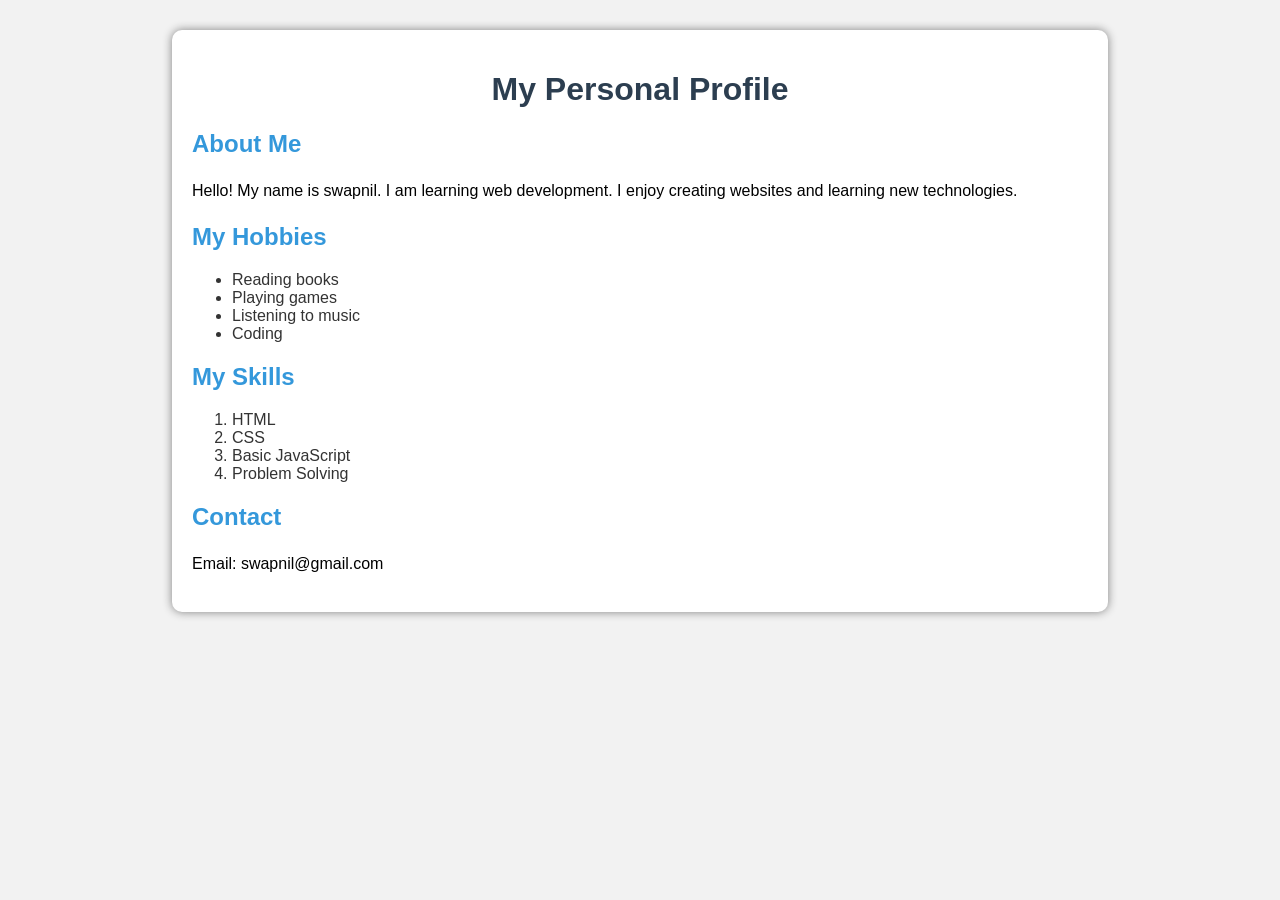
<file: Day 1 HTML CSS/index.html>
<!DOCTYPE html>
<html>
<head>
    <title>My Personal Profile</title>
    <style>
        body{
            font-family: Arial, sans-serif;
            background-color: #f2f2f2;
            margin: 0;
            padding: 0;
        }

        .container{
            width: 70%;
            margin: auto;
            background: white;
            padding: 20px;
            margin-top: 30px;
            border-radius: 10px;
            box-shadow: 0px 0px 10px gray;
        }

        h1{
            text-align: center;
            color: #2c3e50;
        }

        h2{
            color: #3498db;
        }

        img{
            display: block;
            margin: auto;
            width: 150px;
            border-radius: 50%;
        }

        ul{
            color: #333;
        }

        ol{
            color: #333;
        }

        p{
            line-height: 1.6;
        }
    </style>
</head>

<body>

<div class="container">

    <h1>My Personal Profile</h1>

    <!-- <img src="https://via.placeholder.com/150" alt="Profile Picture"> -->

    <h2>About Me</h2>
    <p>Hello! My name is swapnil. I am learning web development. 
    I enjoy creating websites and learning new technologies.</p>

    <h2>My Hobbies</h2>
    <ul>
        <li>Reading books</li>
        <li>Playing games</li>
        <li>Listening to music</li>
        <li>Coding</li>
    </ul>

    <h2>My Skills</h2>
    <ol>
        <li>HTML</li>
        <li>CSS</li>
        <li>Basic JavaScript</li>
        <li>Problem Solving</li>
    </ol>

    <h2>Contact</h2>
    <p>Email: swapnil@gmail.com</p>

</div>

</body>
</html>
</file>
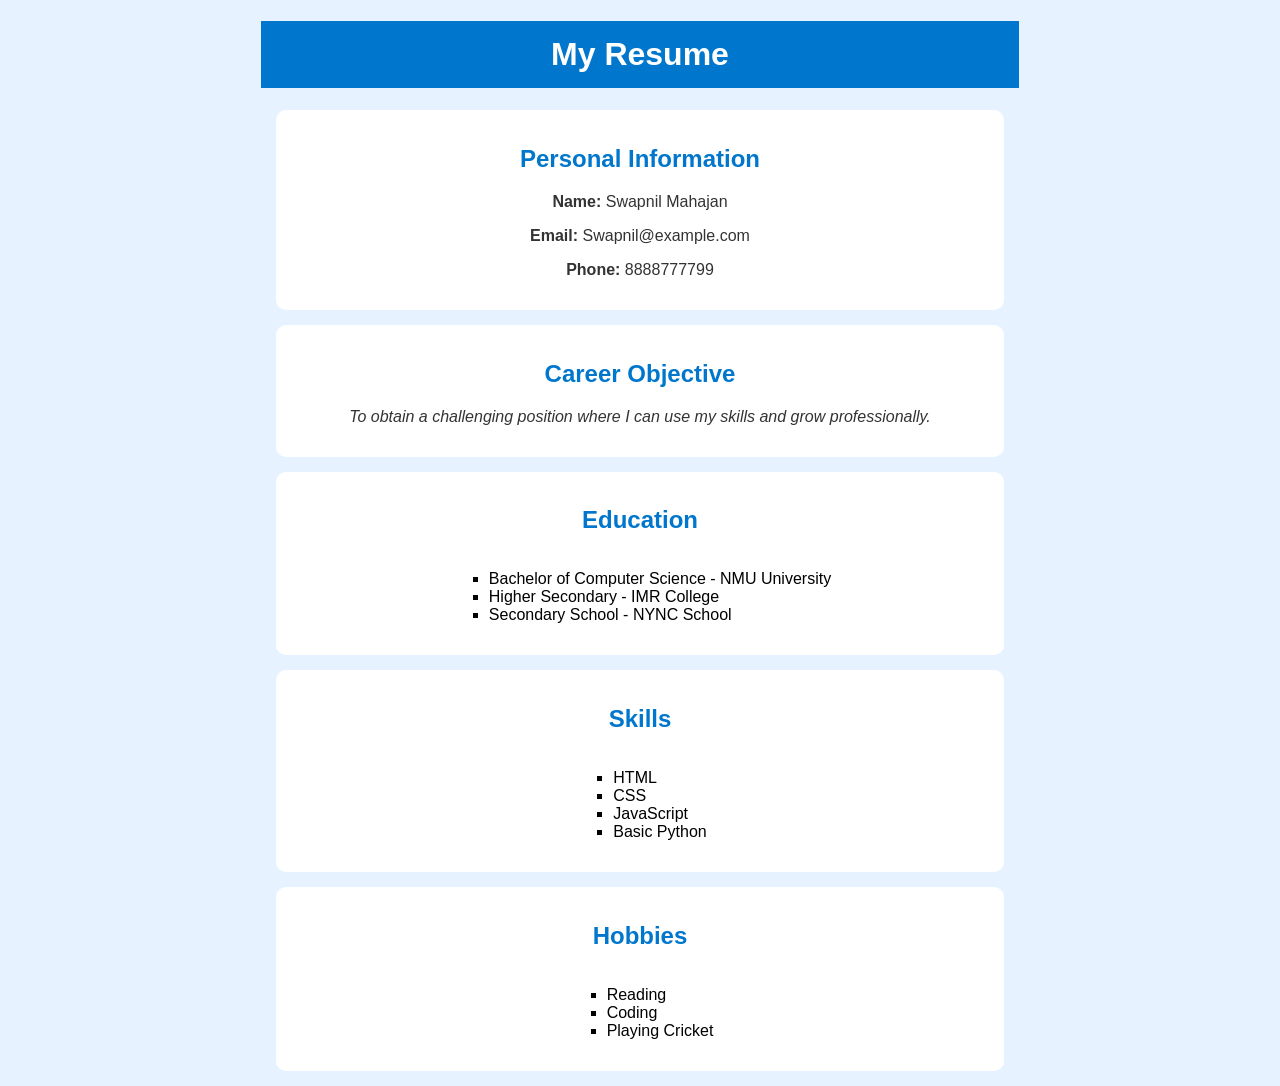
<file: Day3/index.html>
<!DOCTYPE html>
<html>
<head>
<title>My Resume</title>

<style>
body{
    font-family: Arial, sans-serif;
    background-color: #e6f2ff;
    text-align: center;
}

.container{
    width: 60%;
    margin: auto;
}

h1{
    color: white;
    background-color: #0077cc;
    padding: 15px;
}

h2{
    color: #0077cc;
}

.section{
    background-color: white;
    margin: 15px;
    padding: 15px;
    border-radius: 10px;
}

ul{
    list-style-type: square;
    display: inline-block;
    text-align: left;
}

p{
    color: #333;
}
</style>

</head>

<body>

<div class="container">

<h1>My Resume</h1>

<div class="section">
<h2>Personal Information</h2>
<p><b>Name:</b> Swapnil Mahajan</p>
<p><b>Email:</b> Swapnil@example.com</p>
<p><b>Phone:</b>  8888777799</p>
</div>

<div class="section">
<h2>Career Objective</h2>
<p><i>To obtain a challenging position where I can use my skills and grow professionally.</i></p>
</div>

<div class="section">
<h2>Education</h2>
<ul>
<li>Bachelor of Computer Science - NMU University</li>
<li>Higher Secondary - IMR College</li>
<li>Secondary School - NYNC School</li>
</ul>
</div>

<div class="section">
<h2>Skills</h2>
<ul>
<li>HTML</li>
<li>CSS</li>
<li>JavaScript</li>
<li>Basic Python</li>
</ul>
</div>

<div class="section">
<h2>Hobbies</h2>
<ul>
<li>Reading</li>
<li>Coding</li>
<li>Playing Cricket</li>
</ul>
</div>

</div>

</body>
</html>
</file>
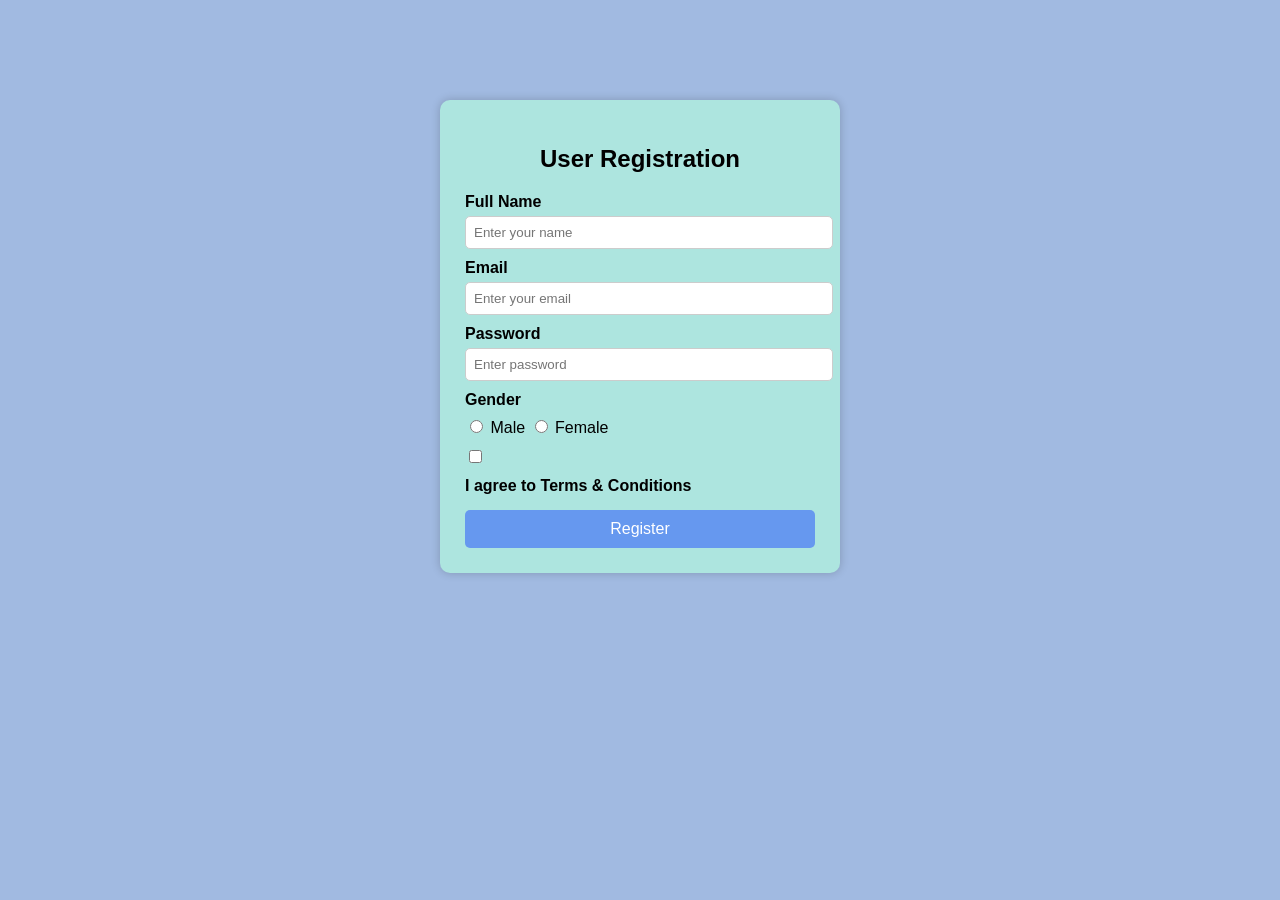
<file: Day 2 Form/form.html>
<!DOCTYPE html>
<html lang="en">
<head>
    <meta charset="UTF-8">
    <title>Registration Form</title>
    <link rel="stylesheet" href="style.css">
</head>
<body>

<div class="form-container">

    <h2>User Registration</h2>

    <form>

        <label for="name">Full Name</label>
        <input type="text" id="name" placeholder="Enter your name" required>

        <label for="email">Email</label>
        <input type="email" id="email" placeholder="Enter your email" required>

        <label for="password">Password</label>
        <input type="password" id="password" placeholder="Enter password" required>

        <label>Gender</label>
        <div class="radio-group">
            <input type="radio" name="gender"> Male
            <input type="radio" name="gender"> Female
        </div>

        <div class="checkbox">
            <input type="checkbox" id="terms">
            <label for="terms">I agree to Terms & Conditions</label>
        </div>

        <button type="submit">Register</button>

    </form>

</div>

</body>
</html>
</file>
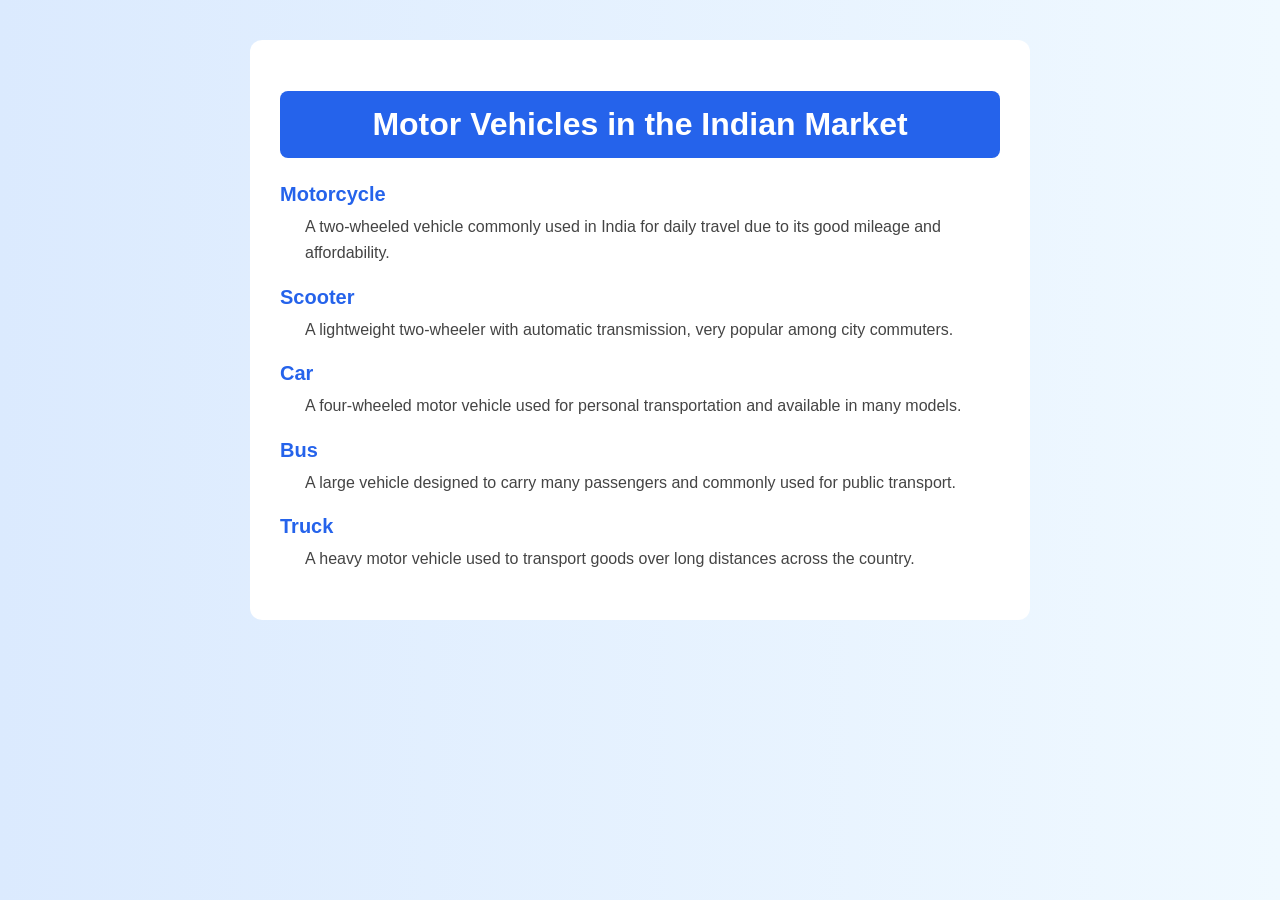
<file: Day3/motor.html>
<!DOCTYPE html>
<html>
<head>
<title>Motor Vehicles in India</title>

<style>

body{
    font-family: Arial, sans-serif;
    background: linear-gradient(to right, #dbeafe, #f0f9ff);
    text-align: center;
    margin: 0;
    padding: 40px;
}

.container{
    width: 60%;
    margin: auto;
    background-color: white;
    padding: 30px;
    border-radius: 12px;
}

h1{
    color: white;
    background-color: #2563eb;
    padding: 15px;
    border-radius: 8px;
    margin-bottom: 25px;
}

dl{
    text-align: left;
}

dt{
    font-size: 20px;
    font-weight: bold;
    color: #2563eb;
    margin-top: 20px;
}

dd{
    margin-left: 25px;
    margin-top: 8px;
    margin-bottom: 18px;
    line-height: 1.6;
    color: #444;
}

</style>

</head>

<body>

<div class="container">

<h1>Motor Vehicles in the Indian Market</h1>

<dl>

<dt>Motorcycle</dt>
<dd>A two-wheeled vehicle commonly used in India for daily travel due to its good mileage and affordability.</dd>

<dt>Scooter</dt>
<dd>A lightweight two-wheeler with automatic transmission, very popular among city commuters.</dd>

<dt>Car</dt>
<dd>A four-wheeled motor vehicle used for personal transportation and available in many models.</dd>

<dt>Bus</dt>
<dd>A large vehicle designed to carry many passengers and commonly used for public transport.</dd>

<dt>Truck</dt>
<dd>A heavy motor vehicle used to transport goods over long distances across the country.</dd>

</dl>

</div>

</body>
</html>
</file>
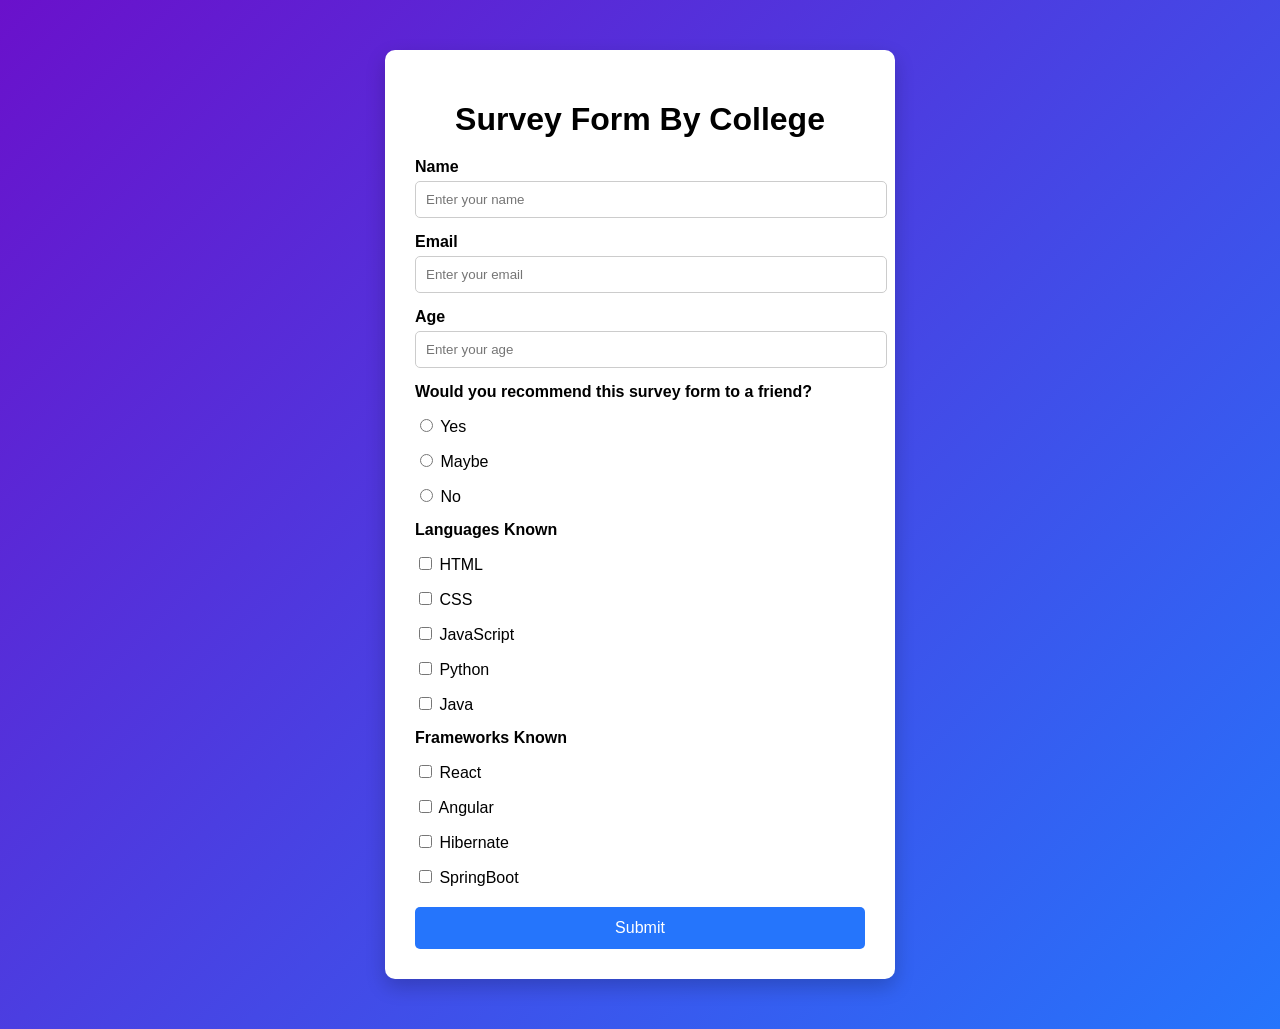
<file: Day4/survet.html>
<!DOCTYPE html>
<html lang="en">
<head>
<meta charset="UTF-8">
<meta name="viewport" content="width=device-width, initial-scale=1.0">
<title>Survey Form </title>

<style>

body{
    font-family: Arial, sans-serif;
    background: linear-gradient(135deg,#6a11cb,#2575fc);
    margin:0;
    padding:0;
}

.container{
    width:450px;
    margin:50px auto;
    background:white;
    padding:30px;
    border-radius:10px;
    box-shadow:0 8px 20px rgba(0,0,0,0.2);
}

h1{
    text-align:center;
    margin-bottom:20px;
}

label{
    font-weight:bold;
    display:block;
    margin-top:15px;
}

input[type="text"],
input[type="email"],
input[type="number"]{
    width:100%;
    padding:10px;
    margin-top:5px;
    border-radius:5px;
    border:1px solid #ccc;
}

.options{
    margin-top:8px;
}

.options label{
    font-weight:normal;
    display:block;
}

button{
    width:100%;
    padding:12px;
    margin-top:20px;
    border:none;
    background:#2575fc;
    color:white;
    font-size:16px;
    border-radius:5px;
    cursor:pointer;
}

button:hover{
    background:#1a5ad7;
}

</style>
</head>

<body>

<div class="container">

<h1>Survey Form By College</h1>

<form>

<label for="name">Name</label>
<input type="text" id="name" placeholder="Enter your name">

<label for="email">Email</label>
<input type="email" id="email" placeholder="Enter your email">

<label for="age">Age</label>
<input type="number" id="age" placeholder="Enter your age">

<label>Would you recommend this survey form to a friend?</label>
<div class="options">
<label><input type="radio" name="recommend"> Yes</label>
<label><input type="radio" name="recommend"> Maybe</label>
<label><input type="radio" name="recommend"> No</label>
</div>

<label>Languages Known</label>
<div class="options">
<label><input type="checkbox"> HTML</label>
<label><input type="checkbox"> CSS</label>
<label><input type="checkbox"> JavaScript</label>
<label><input type="checkbox"> Python</label>
<label><input type="checkbox"> Java</label>
</div>

<label>Frameworks Known</label>
<div class="options">
<label><input type="checkbox"> React</label>
<label><input type="checkbox"> Angular</label>
<label><input type="checkbox"> Hibernate</label>
<label><input type="checkbox"> SpringBoot</label>
</div>

<button type="submit">Submit</button>

</form>

</div>

</body>
</html>
</file>
<file: Day 2 Form/style.css>
body{
    font-family: Arial, sans-serif;
    background-color: #a1bae1;
}

.form-container{
    width: 350px;
    margin: 100px auto;
    padding: 25px;
    background-color: #ade5df;
    border-radius: 10px;
    box-shadow: 0 0 10px rgba(0,0,0,0.2);
}

h2{
    text-align: center;
    margin-bottom: 20px;
}

label{
    display: block;
    margin-top: 10px;
    font-weight: bold;
}

input[type="text"],
input[type="email"],
input[type="password"]{
    width: 100%;
    padding: 8px;
    margin-top: 5px;
    border-radius: 5px;
    border: 1px solid #ccc;
}

.radio-group{
    margin-top: 8px;
}

.checkbox{
    margin-top: 10px;
}

button{
    width: 100%;
    padding: 10px;
    margin-top: 15px;
    background-color: #6698ef;
    border: none;
    color: white;
    font-size: 16px;
    border-radius: 5px;
    cursor: pointer;
}

button:hover{
    background-color: #d25d39;
}
</file>
